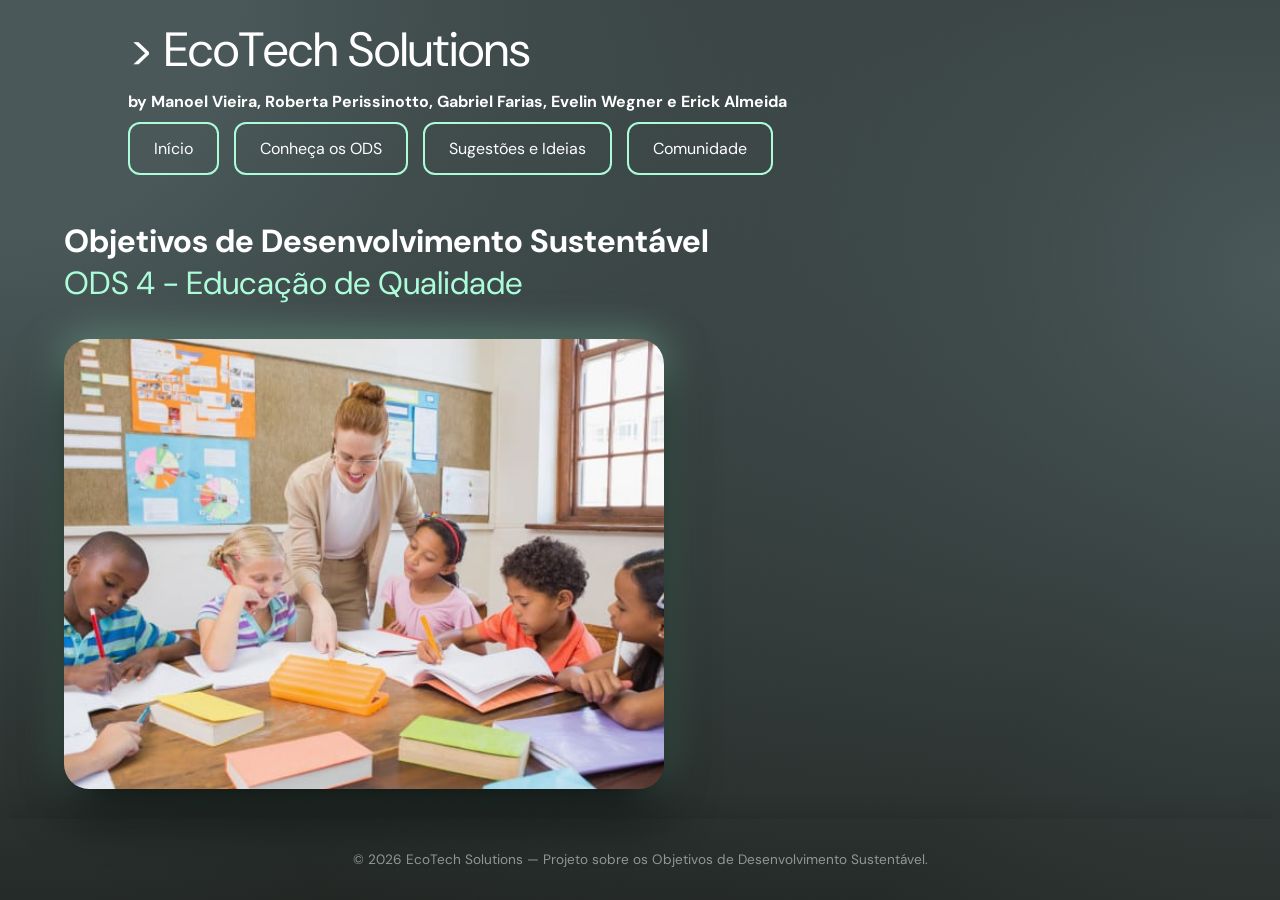
<file: index.html>
<!DOCTYPE html>
<html lang="pt-br">
    <head>
        <meta charset="UTF-8">
       <link rel="stylesheet" href="css/styles.css">
        <meta name="viewport" content="width=device-width, initial-scale=1.0">
        <title>EcoTech Solutions - ODS</title>
    </head>

    <script src="./js/cicloImagens.js" defer></script>
    
    <body>
    <header>
        <h1>> EcoTech Solutions</h1>
        <h4>by Manoel Vieira, Roberta Perissinotto, Gabriel Farias, Evelin Wegner e Erick Almeida</h4>
        <nav>
        <a href="index.html">Início</a>
        <a href="ods.html">Conheça os ODS</a>
        <a href="formulario.html">Sugestões e Ideias</a>
        <a href="resultados.html">Comunidade</a>
        </nav>
    </header>
    <main>
    <div class="texto-landing">
    <h1>Objetivos de Desenvolvimento Sustentável</h1>
    <p id="ods-texto">ODS 4 - Educação de Qualidade</p>

    <img id="ods-imagem" src="img/sala de aula.jpg" alt="Objetivos de Desenvolvimento Sustentável" class="landing-page-image">

    </div>
    </main>

    <footer class="footer-landing">
        <p>
            © 2026 EcoTech Solutions — Projeto sobre os Objetivos de Desenvolvimento Sustentável.
        </p>
    </footer>
</div>

</body>
</html>
</file>
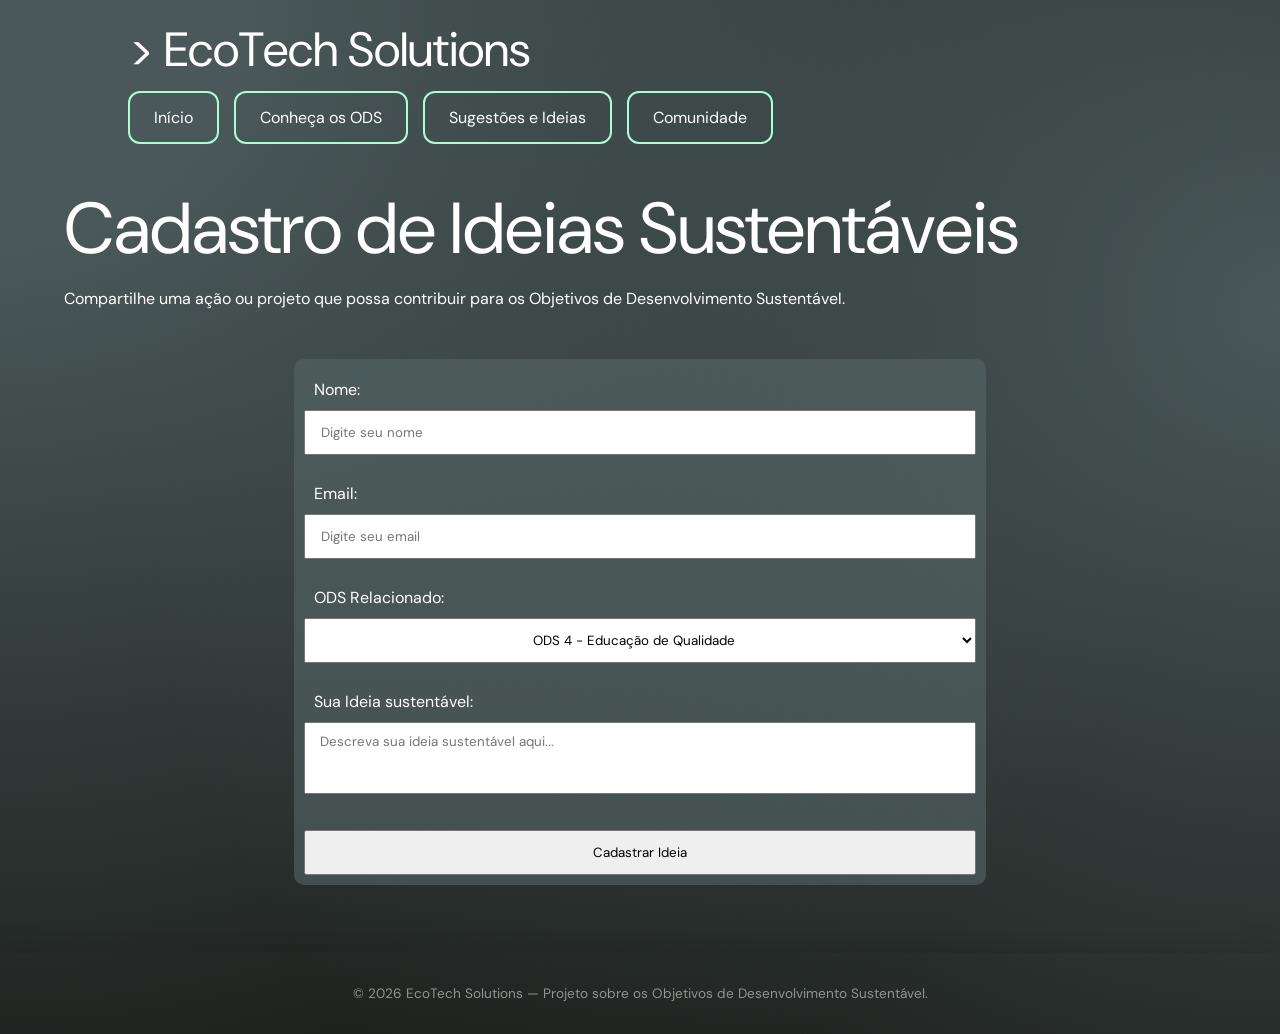
<file: formulario.html>
<!DOCTYPE html>
<html lang="pt-BR">
<head>
    <meta charset="UTF-8">
    <meta name="viewport" content="width=device-width, initial-scale=1.0">
    <link rel="stylesheet" href="css/styles.css">
    <title>EcoTech Solutions - Cadastro</title>
    <script src="js/script.js" defer></script>
</head>
<body>
    <header>
        <h1>> EcoTech Solutions</h1>
        <nav>
            <a href="index.html">Início</a>
            <a href="ods.html">Conheça os ODS</a>
            <a href="formulario.html">Sugestões e Ideias</a>
            <a href="resultados.html">Comunidade</a>
        </nav>
    </header>

    <main class="container-landing">
        <div class="texto-landing">
            <h1>Cadastro de Ideias Sustentáveis</h1>

        <p>Compartilhe uma ação ou projeto que possa contribuir para os Objetivos de Desenvolvimento Sustentável.</p>

        <form id="formulario">
            <form id = "formulario">
                <div class="tabela-container">
                    <div class="tabela-celula">
                        <label for="nome">Nome:</label>
                        <input
                        type="text"
                        id="nome"
                        name="nome"
                        placeholder="Digite seu nome"
                        required
                        >
                    </div>

                    <div class="tabela-celula">
                        <label for="email">Email:</label>
                        <input
                        type="email"
                        id="email"
                        placeholder="Digite seu email"
                        required
                        >
                    </div>

                    <div class="tabela-celula">
                        <label for="ods">ODS Relacionado:</label>
                        <select id="ods">
                            <option>ODS 4 - Educação de Qualidade</option>
                            <option>ODS 6 - Água Limpa e Saneamento</option>
                            <option>ODS 7 - Energia Acessível e Limpa</option>
                            <option>ODS 16 - Paz, Justiça e Instituições Fortes</option>
                        </select>
                    </div>

                    <div class="tabela-celula">
                        <label for="Ideia">Sua Ideia sustentável:</label>
                        <textarea id="ideia" placeholder="Descreva sua ideia sustentável aqui..." required></textarea>
                   </div>

                   <div class="tabela-celula">
                    <button type="submit">Cadastrar Ideia</button>
                   </div>

                   </div>
            </form>
        </div>
    </main>

    <footer class="footer-landing">
        <p>
            © 2026 EcoTech Solutions — Projeto sobre os Objetivos de Desenvolvimento Sustentável.
        </p>
    </footer>
</body>
</html>
</file>
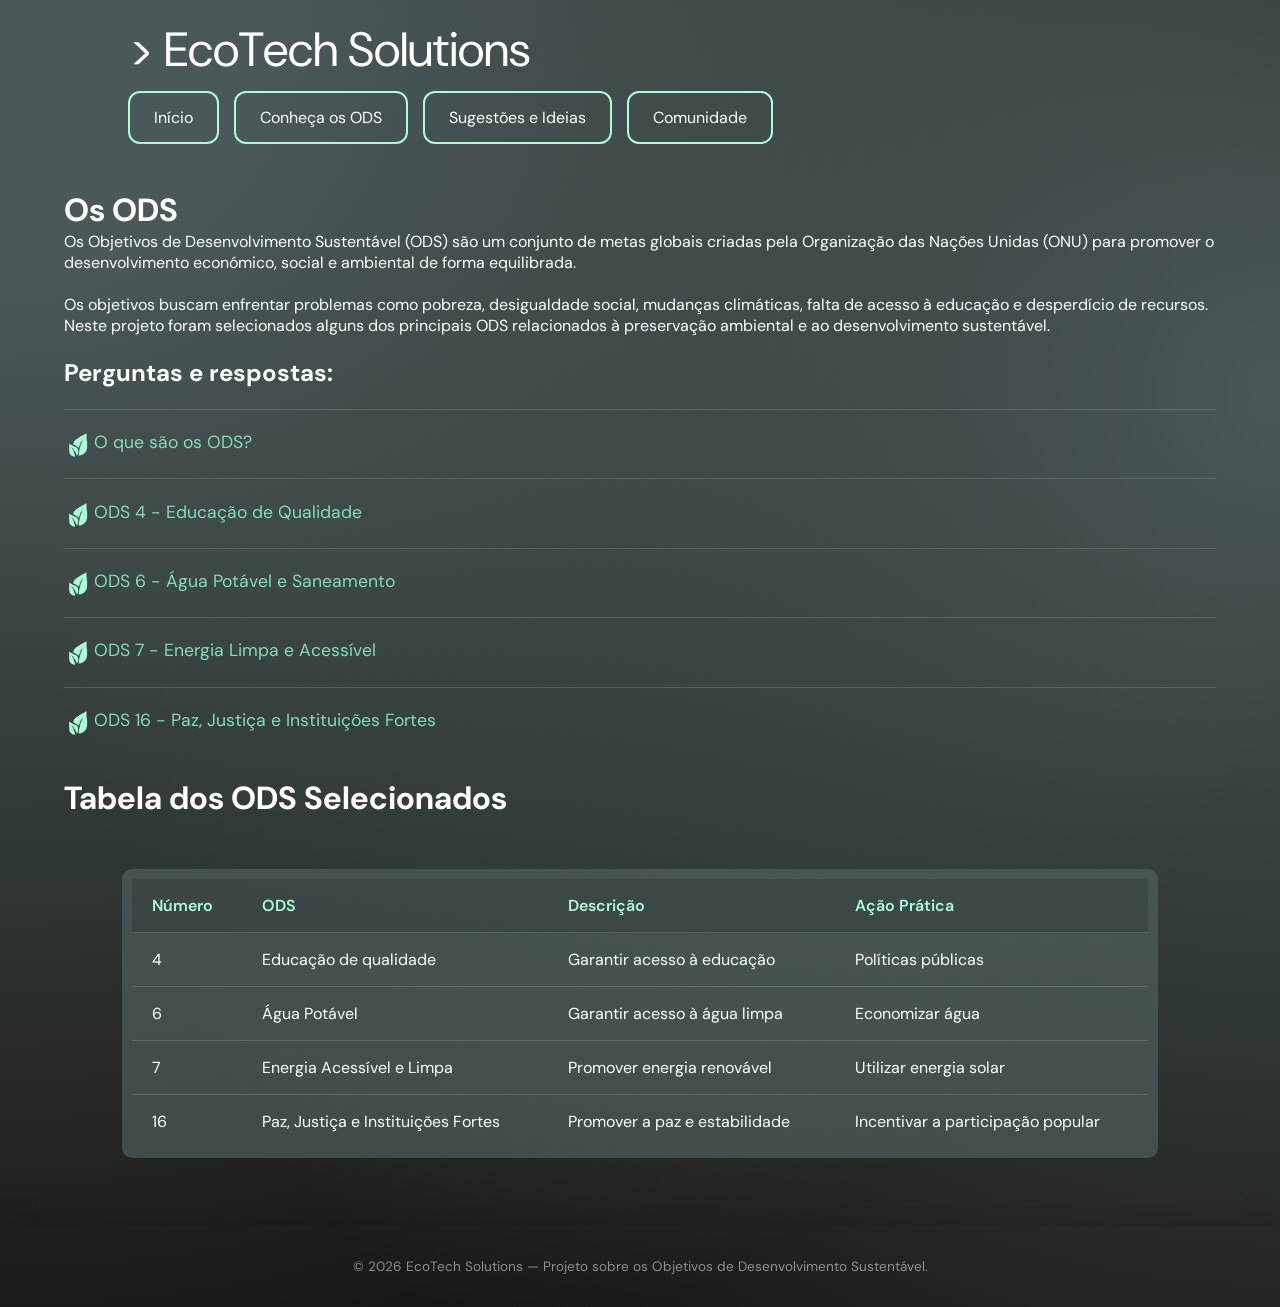
<file: ods.html>
<!DOCTYPE html>
<html lang="pt-BR">
<head>
    <meta charset="UTF-8">
    <meta name="viewport" content="width=device-width, initial-scale=1.0">
    <title>Conheça os ODS</title>
    <link rel="stylesheet" href="css/styles.css">
</head>
<body>
    <header>
        <h1>> EcoTech Solutions</h1>
        <nav>
        <a href="index.html">Início</a>
        <a href="ods.html">Conheça os ODS</a>
        <a href="formulario.html">Sugestões e Ideias</a>
        <a href="resultados.html">Comunidade</a>
        </nav>
    </header>

<main>
<h1>Os ODS</h1>
<p>Os Objetivos de Desenvolvimento Sustentável (ODS) são um conjunto de metas globais criadas pela Organização das Nações Unidas (ONU) para promover o desenvolvimento económico, social e ambiental de forma equilibrada.</p>
<br/>
<p>Os objetivos buscam enfrentar problemas como pobreza, desigualdade social, mudanças climáticas, falta de acesso à educação e desperdício de recursos.</p>
<p>Neste projeto foram selecionados alguns dos principais ODS relacionados à preservação ambiental e ao desenvolvimento sustentável.</p>
<br/>

<h2>Perguntas e respostas:</h2><br>
<details>
    <summary><span class="icone-folha"><img src="img/folha png.png" alt="Ícone de folha"></span>O que são os ODS?</summary>
     <p>Os ODS são metas globais estabelecidas pela ONU para promover um mundo mais sustentável, justo e equilibrado até 2030.</p>
</details>

<details>
    <summary><span class="icone-folha"><img src="img/folha png.png" alt="Ícone de folha"></span>ODS 4 -  Educação de Qualidade</summary>
     <div class="texto-ods">
    <p>
        Embora metas ambiciosas tenham sido traçadas por várias nações, ancoradas em diretrizes internacionais que visam democratizar o saber, a educação de qualidade universal ainda enfrenta barreiras estruturais graves. As assimetrias educacionais estão historicamente ligadas aos obstáculos aliados à falta de compromisso com a qualidade do ensino oferecido, ao subdesenvolvimento econômico e à precarização dos serviços públicos, continuando com abismos de classe e raça que excluem as populações marginalizadas.
    </p>
    <p>
        Mesmo em nações desenvolvidas que servem de modelo, persistem desigualdades veladas no acesso ao ensino superior e na inserção tecnológica, evidenciando o modelo da exclusão. Diante desses obstáculos, o olhar certeiro de países como Singapura, Japão e Coreia do Sul, segundo a OCDE (Organização para a Cooperação e Desenvolvimento Econômico), elevou grandemente os Índices de Desenvolvimento Humano, passando a ocupar os primeiros lugares no mundo em termos de educação de qualidade.
    </p>
    <p>
        Valendo-se da tecnologia, de objetivos claros, de investimentos na estrutura física dos espaços de ensino e da formação profissional, esses locais valorizam os professores, que recebem salários equivalentes a cerca de 25 a 36 mil reais por mês e grande prestígio social. Portanto, torna-se necessária a adoção de estratégias semelhantes globalmente.
    </p>

    <h3>Metas do ODS 4</h3>
    <ul class="lista-metas">
        <li><strong>4.1</strong> Garantir que todos os cidadãos completem o ensino primário e secundário equitativo e de qualidade, que conduza a resultados de aprendizagem relevantes e eficazes.</li>
        <li><strong>4.2</strong> Garantir que todos tenham acesso a um desenvolvimento de qualidade na primeira infância, cuidados e educação pré-escolar, de modo que estejam prontos para o ensino primário.</li>
        <li><strong>4.3</strong> Garantir a igualdade de acesso para todos a educação técnica, profissional e superior de qualidade, a preços acessíveis, incluindo a universidade.</li>
        <li><strong>4.4</strong> Aumentar o número de jovens e adultos que tenham habilidades relevantes, inclusive competências técnicas e profissionais, para o emprego, trabalho decente e empreendedorismo.</li>
        <li><strong>4.5</strong> Eliminar as diferenças na educação e garantir a igualdade de acesso a todos os níveis de educação e formação profissional para os mais vulneráveis, incluindo as pessoas com deficiência, povos indígenas e crianças em situação de vulnerabilidade.</li>
        <li><strong>4.7</strong> Garantir que todos os alunos adquiram conhecimentos sobre desenvolvimento sustentável e estilos de vida saudáveis, direitos humanos, promoção de uma cultura de paz e não violência, cidadania global e valorização da diversidade cultural.</li>
        <li><strong>4.8</strong> Construir e melhorar as estruturas físicas usadas na educação para que sejam apropriadas para crianças e sensíveis às deficiências, proporcionando ambientes de aprendizagem seguros, não violentos, inclusivos e eficazes para todos.</li>
    </ul>
</div>
</details>

<details>
    <summary><span class="icone-folha"><img src="img/folha png.png" alt="Ícone de folha"></span>ODS 6 - Água Potável e Saneamento</summary>
    <div class="texto-ods">
    <p>
        A distribuição equitativa e a preservação dos recursos hídricos representam um ponto crítico que evidencia a desigualdade socioeconômica em esfera mundial. A falta de redes de esgoto e a escassez de água potável ligam-se diretamente ao crescimento urbano desordenado, à centralização de riquezas e à ausência de planejamento sanitário de longo prazo que pune severamente as periferias.
    </p>
    <p>
        Inclusive em nações que possuem grandes bacias hidrográficas nacionais, como o Brasil, crises recorrentes de abastecimento na estação seca e a contaminação industrial de rios urbanos expõem a negligência na gestão dos bens públicos comuns.
    </p>
    <p>
        Visando reverter esse quadro alarmante, o plano global da ONU estipula metas de infraestrutura integradas para converter o saneamento em uma realidade prática, considerando as divisões de renda, habitação e localização geográfica que desamparam as comunidades vulneráveis.
    </p>

    <h3>Metas do ODS 6</h3>
    <ul class="lista-metas">
        <li><strong>6.1</strong> Alcançar o acesso universal e justo à água potável e segura, para todos, a um preço acessível.</li>
        <li><strong>6.2</strong> Alcançar o acesso a saneamento e higiene adequados para todos, e acabar com a rede de esgoto a céu aberto.</li>
        <li><strong>6.3</strong> Melhorar a qualidade da água, reduzindo a poluição, minimizando a liberação de produtos químicos e materiais perigosos, reduzindo à metade a proporção de águas residuais não tratadas e aumentando substancialmente a reciclagem e o reutilização segura globalmente.</li>
        <li><strong>6.4</strong> Aumentar a eficiência do uso da água em todos os setores e assegurar retiradas sustentáveis e o abastecimento de água doce para enfrentar a escassez de água, e reduzir o número de pessoas que sofrem com isso.</li>
    </ul>
</div>
</details>

<details>
    <summary><span class="icone-folha"><img src="img/folha png.png" alt="Ícone de folha"></span>ODS 7 - Energia Limpa e Acessível</summary>
    <div class="texto-ods">
    <p>
        A migração massiva para matrizes energéticas sustentáveis e renováveis constitui um dos principais desafios geopolíticos e macroeconômicos da atualidade. A persistência no uso de termelétricas poluentes e combustíveis fósseis conecta-se diretamente à dependência tecnológica, aos altos custos de conversão industrial e ao protecionismo de cartéis do setor de óleo e gás.
    </p>
    <p>
        O avanço da pobreza energética em habitações precárias e a dependência de redes de transmissão obsoletas em grandes metrópoles demonstram a fragilidade crônica dos sistemas de distribuição de eletricidade vigentes.
    </p>
    <p>
        Diante dessas barreiras de mercado, o cronograma internacional propõe normas de financiamento e cooperação técnica para viabilizar fontes limpas e baratas, pontuando os fatores de industrialização, soberania nacional e poder de compra que impactam a transição verde de cada país.
    </p>

    <h3>Metas do ODS 7</h3>
    <ul class="lista-metas">
        <li><strong>7.1</strong> Assegurar o acesso universal, confiável, moderno e a preços acessíveis a serviços de energia.</li>
        <li><strong>7.2</strong> Aumentar a participação de energias renováveis na matriz energética global.</li>
        <li><strong>7.3</strong> Dobrar a taxa global de melhoria da eficiência energética.</li>
        <li><strong>7.4</strong> Aumentar a cooperação internacional para facilitar o acesso à pesquisa e a tecnologias de energia limpa, incluindo energia renovável, e promover o investimento em infraestrutura de energia.</li>
    </ul>
</div>
</details>

<details>
    <summary><span class="icone-folha"><img src="img/folha png.png" alt="Ícone de folha"></span>ODS 16 - Paz, Justiça e Instituições Fortes</summary>
    <div class="texto-ods">
    <p>
        A garantia de estabilidade democrática e a governança baseada na transparência enfrentam oposição severa de estruturas políticas viciadas e centralizadoras. Os índices de violência armada, os esquemas de desvio de verbas e a impunidade jurídica alimentam-se da fragilidade das instituições de proteção, do desmonte de órgãos de fiscalização e do autoritarismo de lideranças locais.
    </p>
    <p>
        Mesmo em regimes de longa tradição democrática, como os Estados Unidos, distorções na representação eleitoral, desconfiança popular nas forças de segurança e polarização extrema funcionam como obstáculos diários à união comunitária.
    </p>
    <p>
        No intuito de pacificar os direitos civis, a estratégia da ONU traça metas de reestruturação burocrática institucional, levando em conta o perfil étnico, social e a igualdade jurídica para assegurar o pleno direito à cidadania de todos os indivíduos.
    </p>

    <h3>Metas do ODS 16</h3>
    <ul class="lista-metas">
        <li><strong>16.1</strong> Reduzir significativamente todas as formas de violência e as taxas de mortalidade relacionada em todos os lugares.</li>
        <li><strong>16.2</strong> Acabar com o abuso, exploração, tráfico e todas as formas de violência e tortura contra crianças.</li>
        <li><strong>16.3</strong> Promover o Estado de Direito, em nível nacional e internacional, e garantir a igualdade de acesso à justiça para todos.</li>
        <li><strong>16.4</strong> Reduzir significativamente os fluxos financeiros e de armas ilegais, reforçar a recuperação e devolução de recursos roubados e combater todas as formas de crime organizado.</li>
        <li><strong>16.5</strong> Reduzir a corrupção e o suborno em todas as suas formas.</li>
        <li><strong>16.6</strong> Desenvolver instituições eficazes, responsáveis e transparentes em todos os níveis.</li>
        <li><strong>16.7</strong> Garantir a tomada de decisão responsável, inclusiva, participativa e representativa.</li>
        <li><strong>16.8</strong> Assegurar o acesso público à informação e proteger as liberdades fundamentais, em conformidade com a legislação nacional e os acordos internacionais.</li>
    </ul>
</div>
</details><br/>

<h1>Tabela dos ODS Selecionados</h1>
<table class="tabela-container">
    <tr>
        <th>Número</th>
        <th>ODS</th>
        <th>Descrição</th>
        <th>Ação Prática</th>
    </tr>
    <tr>
        <td>4</td>
        <td>Educação de qualidade</td>
        <td>Garantir acesso à educação</td>
        <td>Políticas públicas</td>
    </tr>
    <tr>
        <td>6</td>
        <td>Água Potável</td>
        <td>Garantir acesso à água limpa</td>
        <td>Economizar água</td>
    </tr>
    <tr>
        <td>7</td>
        <td>Energia Acessível e Limpa</td>
        <td>Promover energia renovável</td>
        <td>Utilizar energia solar</td>
    </tr>
    <tr>
        <td>16</td>
        <td>Paz, Justiça e Instituições Fortes</td>
        <td>Promover a paz e estabilidade</td>
        <td>Incentivar a participação popular</td>
    </tr>
</table>
</main>

<footer class="footer-landing">
    <p>© 2026 EcoTech Solutions — Projeto sobre os Objetivos de Desenvolvimento Sustentável.</p>
</footer>
</body>
</html>
</file>
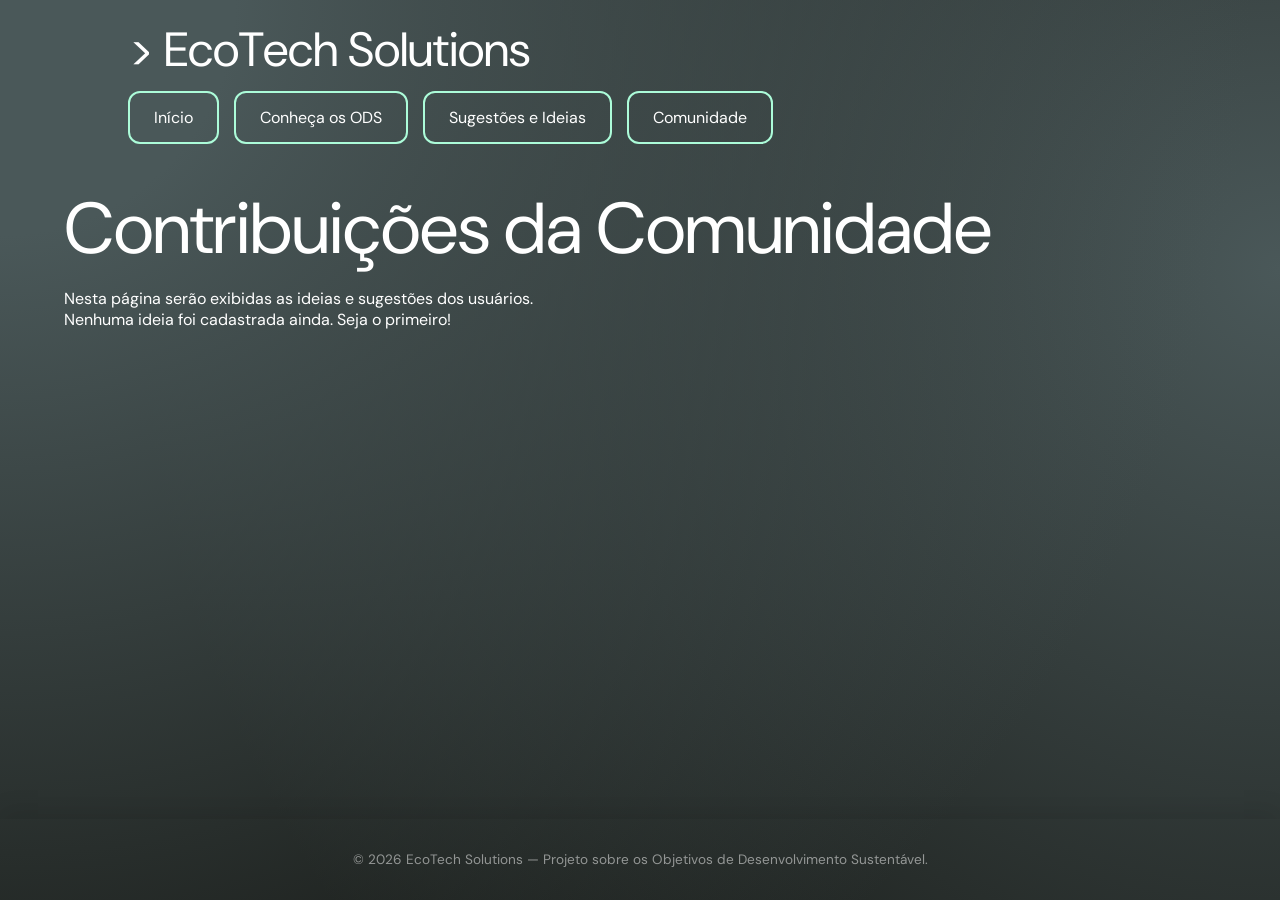
<file: resultados.html>
<!DOCTYPE html>
<html lang="pt-BR">
<head>
    <meta charset="UTF-8">
    <meta name="viewport" content="width=device-width, initial-scale=1.0">
    <title>EcoTech Solutions - Resultados</title>
    <link rel="stylesheet" href="css/styles.css">
    <script src="js/script.js" defer></script>
</head>
<body>
    <header>
        <h1>> EcoTech Solutions</h1>
    <nav>
    <a href="index.html">Início</a>
    <a href="ods.html">Conheça os ODS</a>
    <a href="formulario.html">Sugestões e Ideias</a>
    <a href="resultados.html">Comunidade</a>
    </nav>
    </header>

    <main>
<div class="container-landing">
    <div class="texto-landing">
        <h1>Contribuições da Comunidade</h1>

        <p>Nesta página serão exibidas as ideias e sugestões dos usuários.</p>

        <div id="container-resultados">
        </div>
    </div>
</div>
</main>

<footer class="footer-landing">
    <p>© 2026 EcoTech Solutions — Projeto sobre os Objetivos de Desenvolvimento Sustentável.</p>
</footer>
</body>
</html>
</file>
<file: css/styles.css>
@import url('https://fonts.googleapis.com/css2?family=DM+Sans:ital,opsz,wght@0,9..40,100..1000;1,9..40,100..1000&family=Google+Sans:ital,opsz,wght@0,17..18,400..700;1,17..18,400..700&display=swap');

*{
    margin:0;
    padding:0;
    box-sizing:border-box;
}


body{
    background:
    radial-gradient(
        circle at 0% 0%,
        #4a5859
        15%,
        transparent 80%
    ),
    radial-gradient(
        circle at 100% 30%,
        #4a5859,
        transparent 80%
    );

    background-color:#12130f;
    background-repeat:no-repeat;
    color:white;

    font-family:'DM Sans', sans-serif;
    min-height:100vh;

    display:flex;
    flex-direction:column;
}

body>:not(header, footer, .footer-landing){
    margin:0 auto;
    width:90%;
    max-width:1400px;
}

main{
    flex: 1;
}

header{
    display: flex;
    flex-direction: column;
    gap: 10px;
    position: relative;
    margin-top:2vh;
    margin-bottom: 5vh;
}
header h4{
    margin-left: 10vw;
}
header h1{
    font-size:3rem;
    font-weight:400;
    margin-left: 10vw;
}

.container-landing{
    display: flex;
    align-items: center;
    justify-content: center;
}

.tabela-container{
    display: flex;
    flex-direction: column;
    gap: 2vh;
    border-radius: 10px;
    background: #5464649f;
    color:#ffffff;
    margin:50px auto;
    width:60%;
    max-width:1400px;
    padding: 10px;
}

table.tabela-container{
    display: table;               /* override the flex display used on the form version */
    border-collapse: separate;
    border-spacing: 0;
    border-radius: 10px;
    background: #5464649f;
    color: #ffffff;
    width: 90%;
    max-width: 1400px;
    margin: 50px auto;
    overflow: hidden;
    font-family: 'DM Sans', sans-serif;
}
.tabela-container th,
.tabela-container td{
    padding: 16px 20px;
    text-align: left;
    border: none;
    border-bottom: 1px solid rgba(255,255,255,.15);
}
.tabela-container th{
    color: #acfcd9;
    font-weight: 600;
    font-size: 1rem;
    background: rgba(0,0,0,.15);
}
.tabela-container tr:last-child td{
    border-bottom: none;
}
.tabela-container tr:hover td{
    background: rgba(172, 252, 217, 0.08);
}

.tabela-celula{
    display: flex;
    flex-direction: column;
    width: 100%;
}

.tabela-celula input, 
.tabela-celula select, 
.tabela-celula textarea, 
.tabela-celula button{
    resize: none;
    font-family: 'DM Sans';
}

.tabela-celula input, 
.tabela-celula select, 
.tabela-celula button{
    height: 5vh;
}

.tabela-celula input, 
.tabela-celula textarea{
      padding: 10px 15px; 
      box-sizing: border-box; 
}

.tabela-celula select{
    text-align: center;
}

.tabela-celula textarea{
    height: 8vh;
}

.tabela-celula button{
    margin-top: 2vh;
}

.tabela-container select option{
    font-family: 'DM Sans', sans-serif !important;
}

.tabela-container label{
    display: block;
    margin: 10px;
}

.texto-landing{
    flex:1;
}

.container-landing h1{
    font-size:4.5rem;
    line-height:1.1;
    font-weight:400;

    margin-bottom:20px;
}

#ods-texto{
    font-size:2rem;
    color:#acfcd9;
    margin-bottom:35px;
}

nav{
    display:flex;
    flex-wrap:wrap;
    gap:15px;
    margin-left: 10%;
}

a{
    text-decoration:none;
}

nav a{
    color:white;

    padding:14px 24px;

    border:2px solid #acfcd9;
    border-radius:12px;

    transition:.3s;
}

nav a:hover{
    background:#acfcd9;
    color:#110038;
}

.landing-page-image{
    width:600px;
    max-width:100%;

    height:450px;

    object-fit:cover;

    border-radius:25px;

    box-shadow:
    0 20px 50px rgba(0, 0, 0, 0.918),
    0 0 40px rgba(172, 252, 217, 0.575);
}

footer{
    font-size:.85rem;
    color:rgba(255,255,255,.5);

    text-align:center;

    padding:2rem 0;
}

.footer-landing{
    bottom:0;
    width:100%;
    margin-top: 2vh;

    box-shadow:
    0 -8px 24px rgba(0, 0, 0, 0.089);
}

details{
    border-top:1px solid rgba(255,255,255,.15);
}

.texto-ods p{
    line-height: 1.7;
    margin-bottom: 20px;
    max-width: 900px;
}
.texto-ods h3{
    color: #acfcd9;
    font-weight: 400;
    margin: 30px 0 15px;
}
.lista-metas{
    list-style: none;
    display: flex;
    flex-direction: column;
    gap: 14px;
}
.lista-metas li{
    line-height: 1.6;
}
.lista-metas strong{
    color: #acfcd9;
    margin-right: 6px;
}

summary{
    color:#84ddb5;

    cursor:pointer;

    list-style:none;

    padding:1.2rem 0;

    font-size:1.1rem;
}

summary::-webkit-details-marker{
    display:none;
}

details p{
    line-height:1.7;
    margin-bottom:15px;
}

.icone-folha{
    display: inline-block;
    width: 30px;
    height: 30px;
    overflow: hidden;      /* clips the real (translated) image out of view */
    vertical-align: middle;
}
.icone-folha img{
    width: 30px;
    height: 30px;
    transform: translateY(-1000px);
    filter: drop-shadow(0px 1000px 0 #acfcd9);
}

@media(max-width:1000px){

    .container-landing{
        flex-direction:column;
        text-align:center;

        padding-top:40px;
    }

    .container-landing h1{
        font-size:3rem;
    }

    #ods-texto{
        font-size:1.4rem;
    }

    nav{
        justify-content:center;
    }

    .landing-page-image{
        width:100%;
        height:auto;
    }
}
</file>
